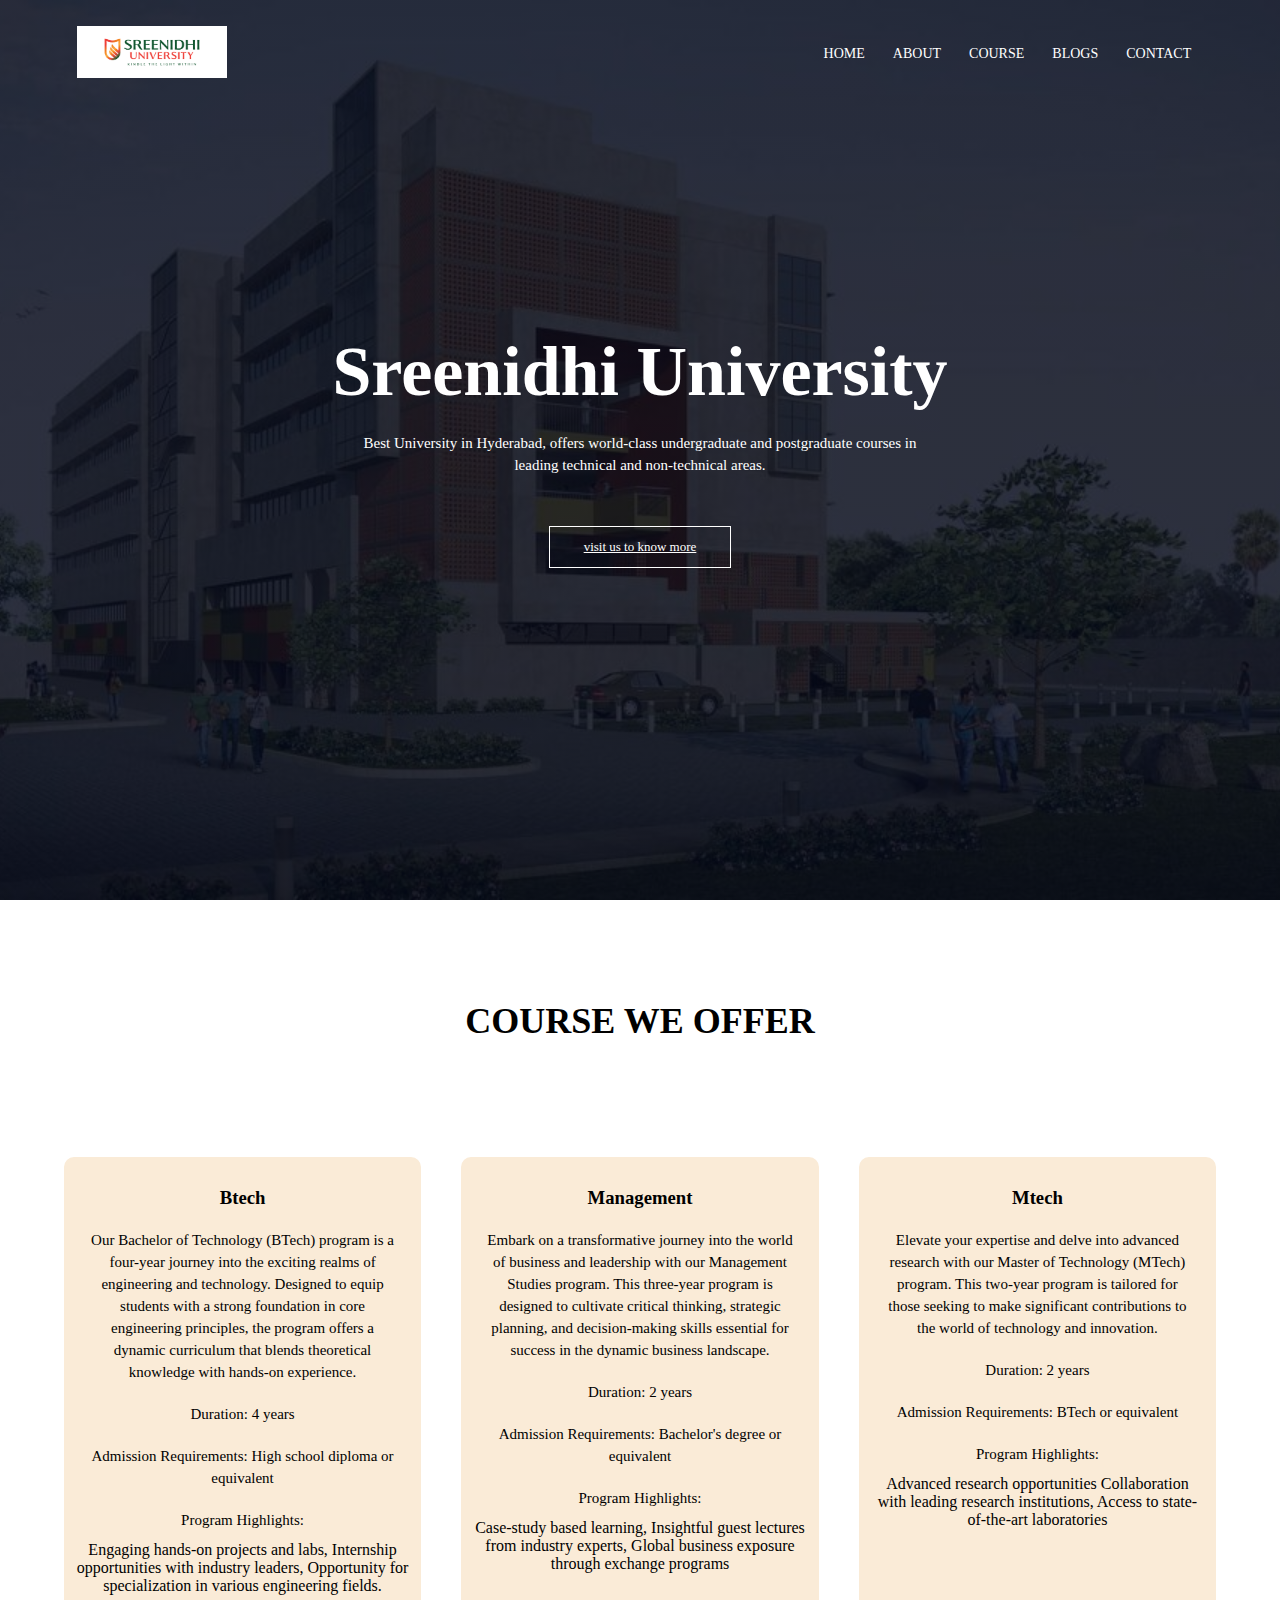
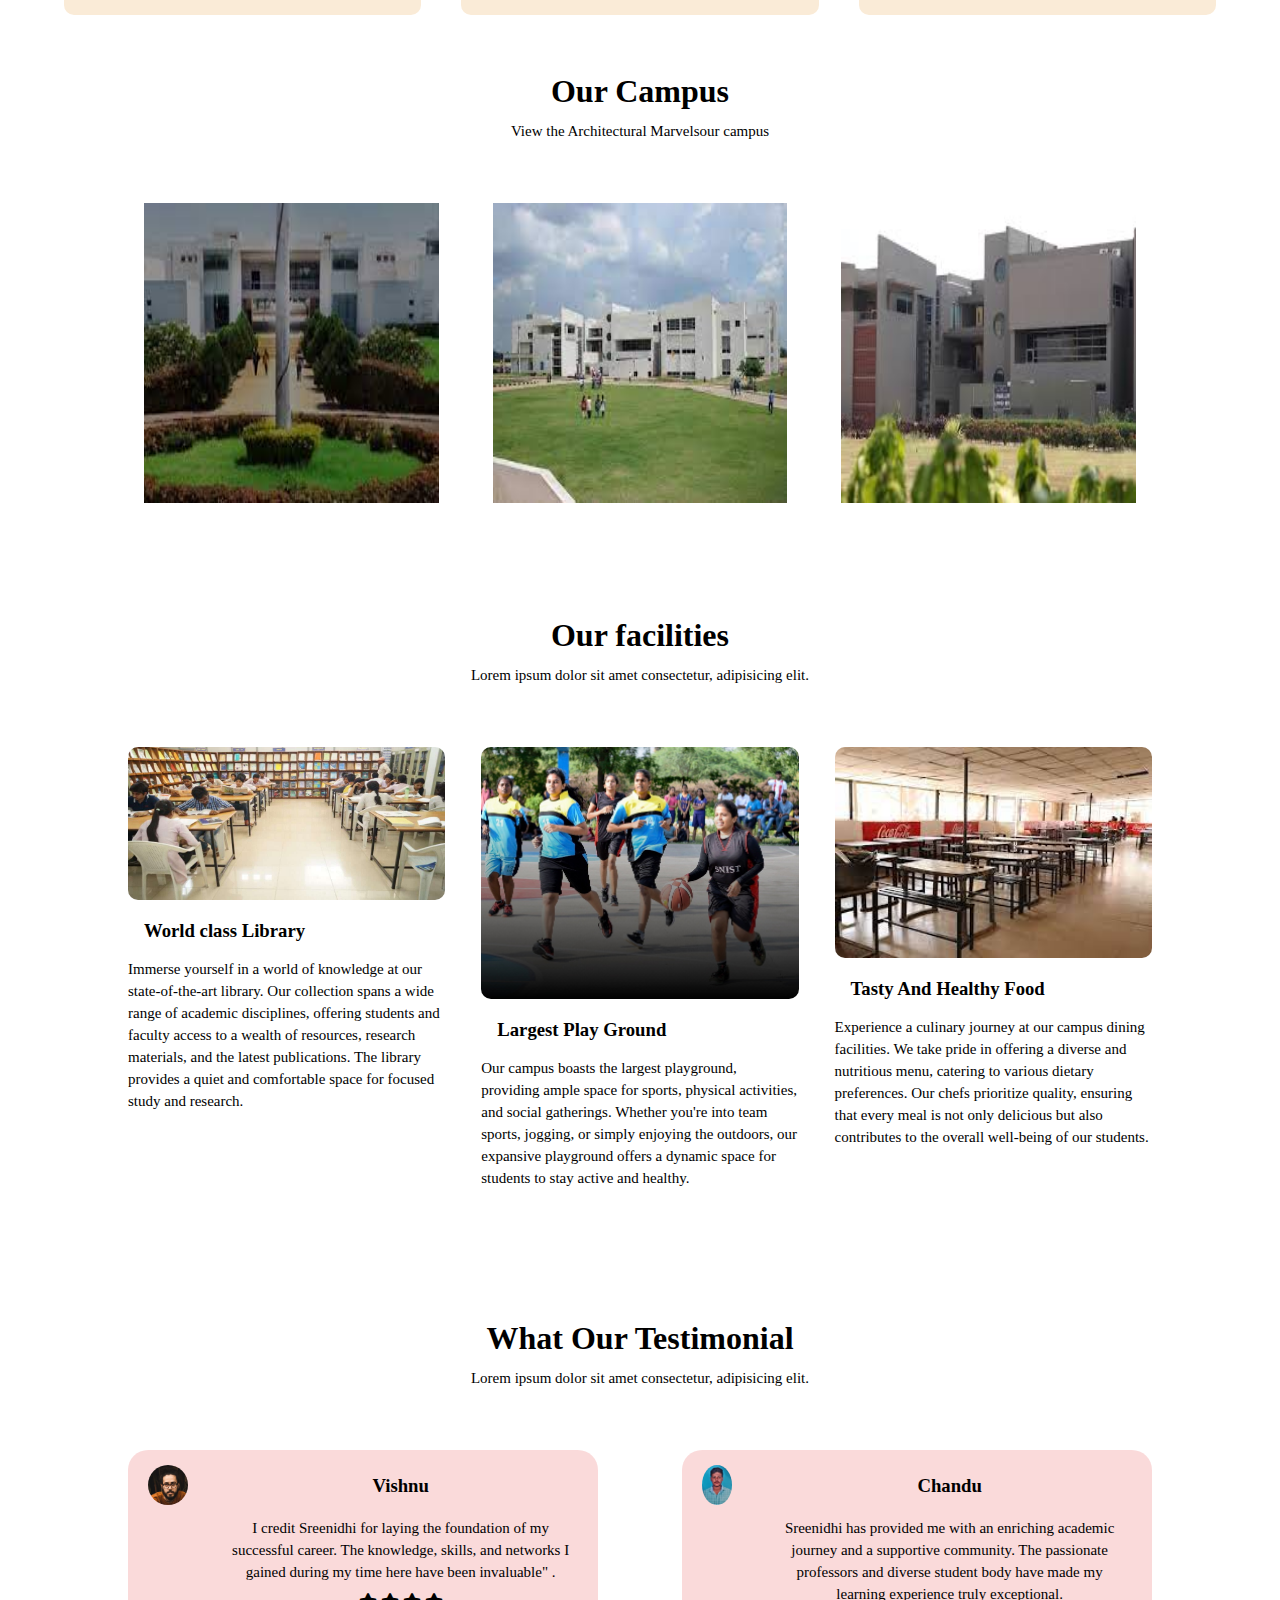
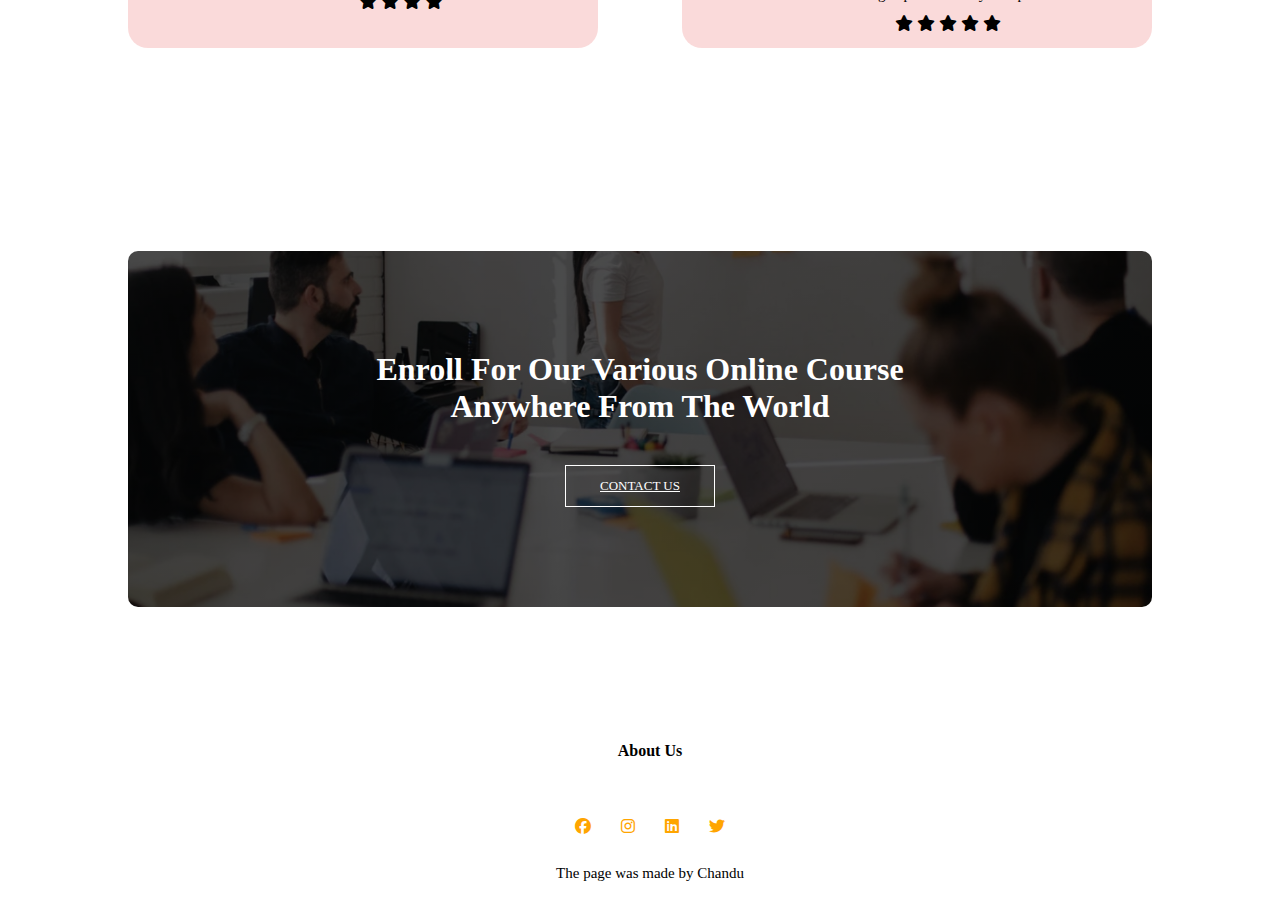
<file: index.html>
<!DOCTYPE html>
<html lang="en">

<head>
    <meta charset="UTF-8">
    <meta name="viewport" content="width=device-width, initial-scale=1.0">
    <title>UNVIRSITY Website</title>
    <link rel="stylesheet" href="index.css">
    <link rel="stylesheet" href="https://cdnjs.cloudflare.com/ajax/libs/font-awesome/6.4.2/css/all.min.css">
</head>

<body>
    <section class="header">
        <nav>
            <a href="index.html"><img src="images/logo.png" alt="xxx"></a>
            <div class="nav-link" id="navlinks">
                <i class="fa fa-times" onclick="hidemenu()"></i>
                <ul>

                    <li> <a href="index.html">HOME</a></li>
                    <li><a href="about.html">ABOUT</a></li>
                    <li><a href="courses.html">COURSE</a></li>
                    <li><a href="blog.html">BLOGS</a></li>
                    <li><a href="contact.html">CONTACT</a></li>

                </ul>

            </div>
            <i class="fa fa-bars" onclick="showmenu()"></i>
        </nav>
        <div class="text-box">
            <h1>Sreenidhi University</h1>
            <p> Best University in Hyderabad, offers world-class undergraduate and postgraduate courses in <br> leading
                technical and non-technical areas.</p>
            <a href="about.html" class="hero-btn">visit us to know more</a>
        </div>
    </section>
    <section class="course">
        <h1>COURSE WE OFFER</h1>

        <div class="row">
            <div class="course-col">
                <h3>Btech</h3>
                <p>Our Bachelor of Technology (BTech) program is a four-year journey into the exciting realms of
                    engineering and technology. Designed to equip students with a strong foundation in core engineering
                    principles, the program offers a dynamic curriculum that blends theoretical knowledge with hands-on
                    experience.</p>
                <p><strong>Duration:</strong> 4 years</p>
                <p><strong>Admission Requirements:</strong> High school diploma or equivalent</p>
                <p><strong>Program Highlights:</strong></p>

                Engaging hands-on projects and labs,
                Internship opportunities with industry leaders,
                Opportunity for specialization in various engineering fields.

            </div>
            <div class="course-col">
                <h3>Management</h3>
                <p>Embark on a transformative journey into the world of business and leadership with our Management
                    Studies program. This three-year program is designed to cultivate critical thinking, strategic
                    planning, and decision-making skills essential for success in the dynamic business landscape.</p>
                <p><strong>Duration:</strong> 2 years</p>
                <p><strong>Admission Requirements:</strong> Bachelor's degree or equivalent</p>
                <p><strong>Program Highlights:</strong></p>

                Case-study based learning,
                Insightful guest lectures from industry experts,
                Global business exposure through exchange programs

            </div>
            <div class="course-col">
                <h3>Mtech</h3>
                <p>Elevate your expertise and delve into advanced research with our Master of Technology (MTech)
                    program. This two-year program is tailored for those seeking to make significant contributions to
                    the world of technology and innovation.</p>
                <p><strong>Duration:</strong> 2 years</p>
                <p><strong>Admission Requirements:</strong> BTech or equivalent</p>
                <p><strong>Program Highlights:</strong></p>

                Advanced research opportunities
                Collaboration with leading research institutions,
                Access to state-of-the-art laboratories

            </div>
        </div>
    </section>
    <section class="campus">
        <h1>Our Campus</h1>
        <p>View the Architectural Marvelsour campus </p>
        <div class="row">
            <div class="campus-col">
                <img src="images/abmin.jpg" alt:"xxx">
                <div class="layer">
                    <h3></h3>
                </div>
            </div>
            <div class="campus-col">
                <img src="images/collage.jpg" alt:"xxx">
                <div class="layer">
                    <h3></h3>
                </div>
            </div>
            <div class="campus-col">
                <img src="images/firstyear.jpg" alt:"xxx">
                <div class="layer">
                    <h3></h3>
                </div>
            </div>
        </div>
    </section>
    <section class="facilities">
        <h1>Our facilities</h1>
        <p>Lorem ipsum dolor sit amet consectetur, adipisicing elit.</p>
        <div class="row">
            <div class="facilities-col">
                <img src="images/library.jpg" alt="xxx">
                <h3>World class Library</h3>
                <p>Immerse yourself in a world of knowledge at our state-of-the-art library. Our collection spans a wide
                    range of academic disciplines, offering students and faculty access to a wealth of resources,
                    research materials, and the latest publications. The library provides a quiet and comfortable space
                    for focused study and research.</p>
            </div>
            <div class="facilities-col">
                <img src="images/sports.jpg" alt="xxx">
                <h3>Largest Play Ground</h3>
                <p>Our campus boasts the largest playground, providing ample space for sports, physical activities, and
                    social gatherings. Whether you're into team sports, jogging, or simply enjoying the outdoors, our
                    expansive playground offers a dynamic space for students to stay active and healthy.</p>
            </div>
            <div class="facilities-col">
                <img src="images/canteen.jpg" alt="xxx">
                <h3>Tasty And Healthy Food</h3>
                <p>Experience a culinary journey at our campus dining facilities. We take pride in offering a diverse
                    and nutritious menu, catering to various dietary preferences. Our chefs prioritize quality, ensuring
                    that every meal is not only delicious but also contributes to the overall well-being of our
                    students.</p>
            </div>
        </div>
    </section>
    <section class="tetimonial">
        <h1> What Our Testimonial</h1>
        <p>Lorem ipsum dolor sit amet consectetur, adipisicing elit.</p>
        <div class="row">
            <div class="tetimonial-col">
                <img src="images/user2.jpg" alt="">
                <div>
                    <h3>Vishnu</h3>
                    <p>I credit Sreenidhi for laying the foundation of my successful career. The knowledge, skills, and
                        networks I gained during my time here have been invaluable" .</p>
                    <i class="fa fa-star"></i>
                    <i class="fa fa-star"></i>
                    <i class="fa fa-star"></i>
                    <i class="fa fa-star"></i>

                </div>
            </div>
            <div class="tetimonial-col">
                <img src="images/chanduphoto.jpg" alt="">
                <div>
                    <h3>Chandu</h3>
                    <p>Sreenidhi has provided me with an enriching academic journey and a supportive community. The
                        passionate professors and diverse student body have made my learning experience truly
                        exceptional.</p>
                    <div>
                        <i class="fa fa-star"></i>
                        <i class="fa fa-star"></i>
                        <i class="fa fa-star"></i>
                        <i class="fa fa-star"></i>
                        <i class="fa fa-star"></i>
                        <i class="fa fa-star-o"></i>
                    </div>




                </div>
            </div>
        </div>
        </div>
    </section>
    <section class="cta">
        <h1>Enroll For Our Various Online Course <br> Anywhere From The World</h1>
        <a href="contact.html" class="hero-btn">CONTACT US</a>
    </section>
    <section class="footer">
        <h4> About Us</h4>
        <p></p>

        <div class="icons">
            <a href="https://www.facebook.com/SNIST.SreenidhiEducationalGroup/">
          <i class="fa-brands fa-facebook"></i></a>
            <a href="https://www.instagram.com/snist_sreenidhi/?hl=en"> <i class="fa-brands fa-instagram"></i></a> 
           <a href="https://www.linkedin.com/school/sreenidhi-snist/posts/?feedView=all"> <i class="fa-brands fa-linkedin"></i></a>
           <a href="https://twitter.com/Sreenidhi_SNIST"> <i class="fa-brands fa-twitter"></i></a>
        </div>
        <p>The page was made by Chandu</p>
    </section>

    <script>
        var navlinks = document.getElementById("navlinks");
        const showmenu = () => {
            navlinks.style.right = "0";
        }
        const hidemenu = () => {
            navlinks.style.right = "-200px";
        }
    </script>
</body>

</html>
</file>
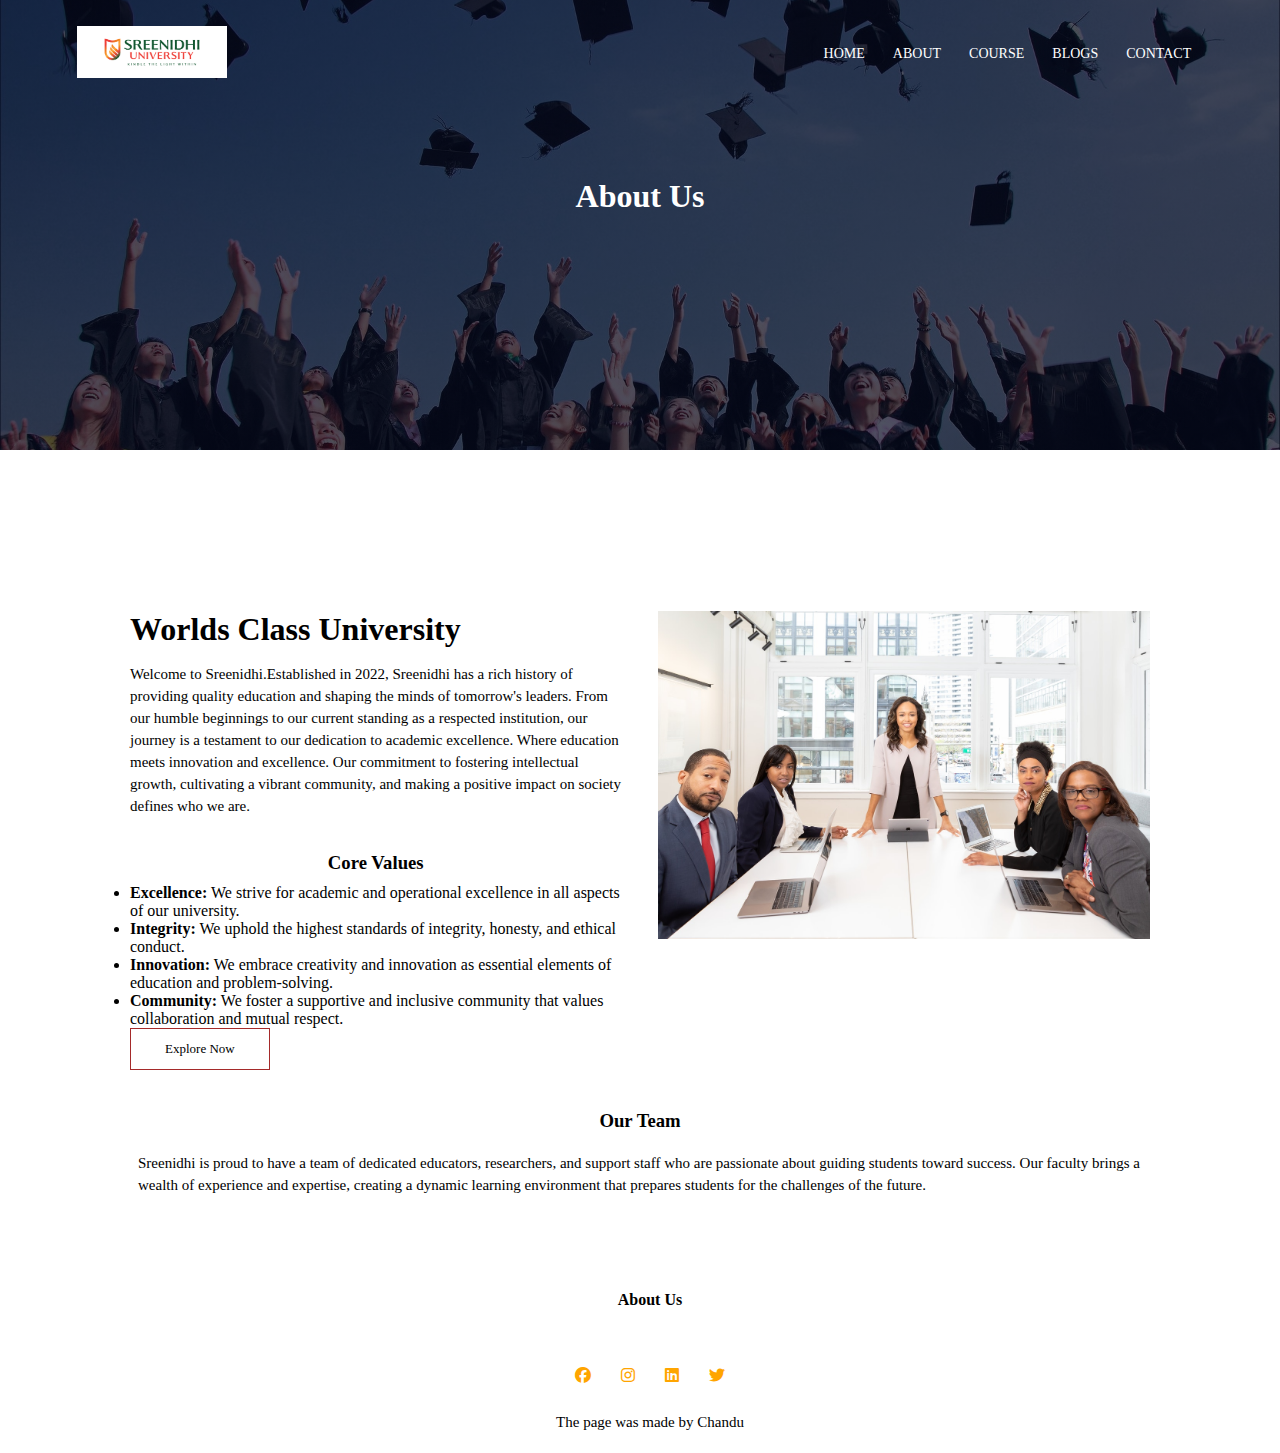
<file: about.html>
<!DOCTYPE html>
<html lang="en">

<head>
    <meta charset="UTF-8">
    <meta name="viewport" content="width=device-width, initial-scale=1.0">
    <title>ABOUT </title>
    <link rel="stylesheet" href="index.css">
    <link rel="stylesheet"
        href="https://cdnjs.cloudflare.com/ajax/libs/font-awesome/6.4.2/css/all.min.css">
</head>

<body>
    <section class="sub-header">
        <nav>
            <a href="index.html"><img src="images/logo.png" alt="xxx"></a>
            <div class="nav-link" id="navlinks">
                <i class="fa fa-times" onclick="hidemenu()"></i>
                <ul>

                    <li> <a href="index.html">HOME</a></li>
                    <li><a href="about.html">ABOUT</a></li>
                    <li><a href="courses.html">COURSE</a></li>
                    <li><a href="blog.html">BLOGS</a></li>
                    <li><a href="contact.html">CONTACT</a></li>

                </ul>

            </div>
            <i class="fa fa-bars" onclick="showmenu()"></i>
        </nav>
       <h1>About Us</h1>
    </section>
    <section class="about-us">
        <div class="row">
            <div class="about-col">
                <h1>Worlds Class University</h1>
                <p>Welcome to Sreenidhi.Established in 2022, Sreenidhi has a rich history of providing quality education and shaping the minds of tomorrow's leaders. From our humble beginnings to our current standing as a respected institution, our journey is a testament to our dedication to academic excellence. Where education meets innovation and excellence. Our commitment to fostering intellectual growth, cultivating a vibrant community, and making a positive impact on society defines who we are.

                </p>
                <article class="about-section">
                    <h3>Core Values</h3>
                    <ul>
                        <li><strong>Excellence:</strong> We strive for academic and operational excellence in all aspects of our university.</li>
                        <li><strong>Integrity:</strong> We uphold the highest standards of integrity, honesty, and ethical conduct.</li>
                        <li><strong>Innovation:</strong> We embrace creativity and innovation as essential elements of education and problem-solving.</li>
                        <li><strong>Community:</strong> We foster a supportive and inclusive community that values collaboration and mutual respect.</li>
                    </ul>
                </article>
                <a href="" class="hero-btn red-btn">Explore Now</a>
            </div>
            <div class="about-col">
                <img src="images/about.jpg" alt="">
            </div>
            
        </div>
        <article class="about-section">
            <h3>Our Team</h3>
            <p>Sreenidhi is proud to have a team of dedicated educators, researchers, and support staff who are passionate about guiding students toward success. Our faculty brings a wealth of experience and expertise, creating a dynamic learning environment that prepares students for the challenges of the future.</p>
        </article>
    </section>

    <section class="footer">
        <h4> About Us</h4>
        <p></p>

        <div class="icons">
            <a href="https://www.facebook.com/SNIST.SreenidhiEducationalGroup/">
          <i class="fa-brands fa-facebook"></i></a>
            <a href="https://www.instagram.com/snist_sreenidhi/?hl=en"> <i class="fa-brands fa-instagram"></i></a> 
           <a href="https://www.linkedin.com/school/sreenidhi-snist/posts/?feedView=all"> <i class="fa-brands fa-linkedin"></i></a>
           <a href="https://twitter.com/Sreenidhi_SNIST"> <i class="fa-brands fa-twitter"></i></a>
        </div>
        <p>The page was made by Chandu</p>
    </section>
   
    <script>
        var navlinks = document.getElementById("navlinks");
        const showmenu = () => {
            navlinks.style.right = "0";
        }
        const hidemenu = () => {
            navlinks.style.right = "-200px";
        }
    </script>
</body>

</html>
</file>
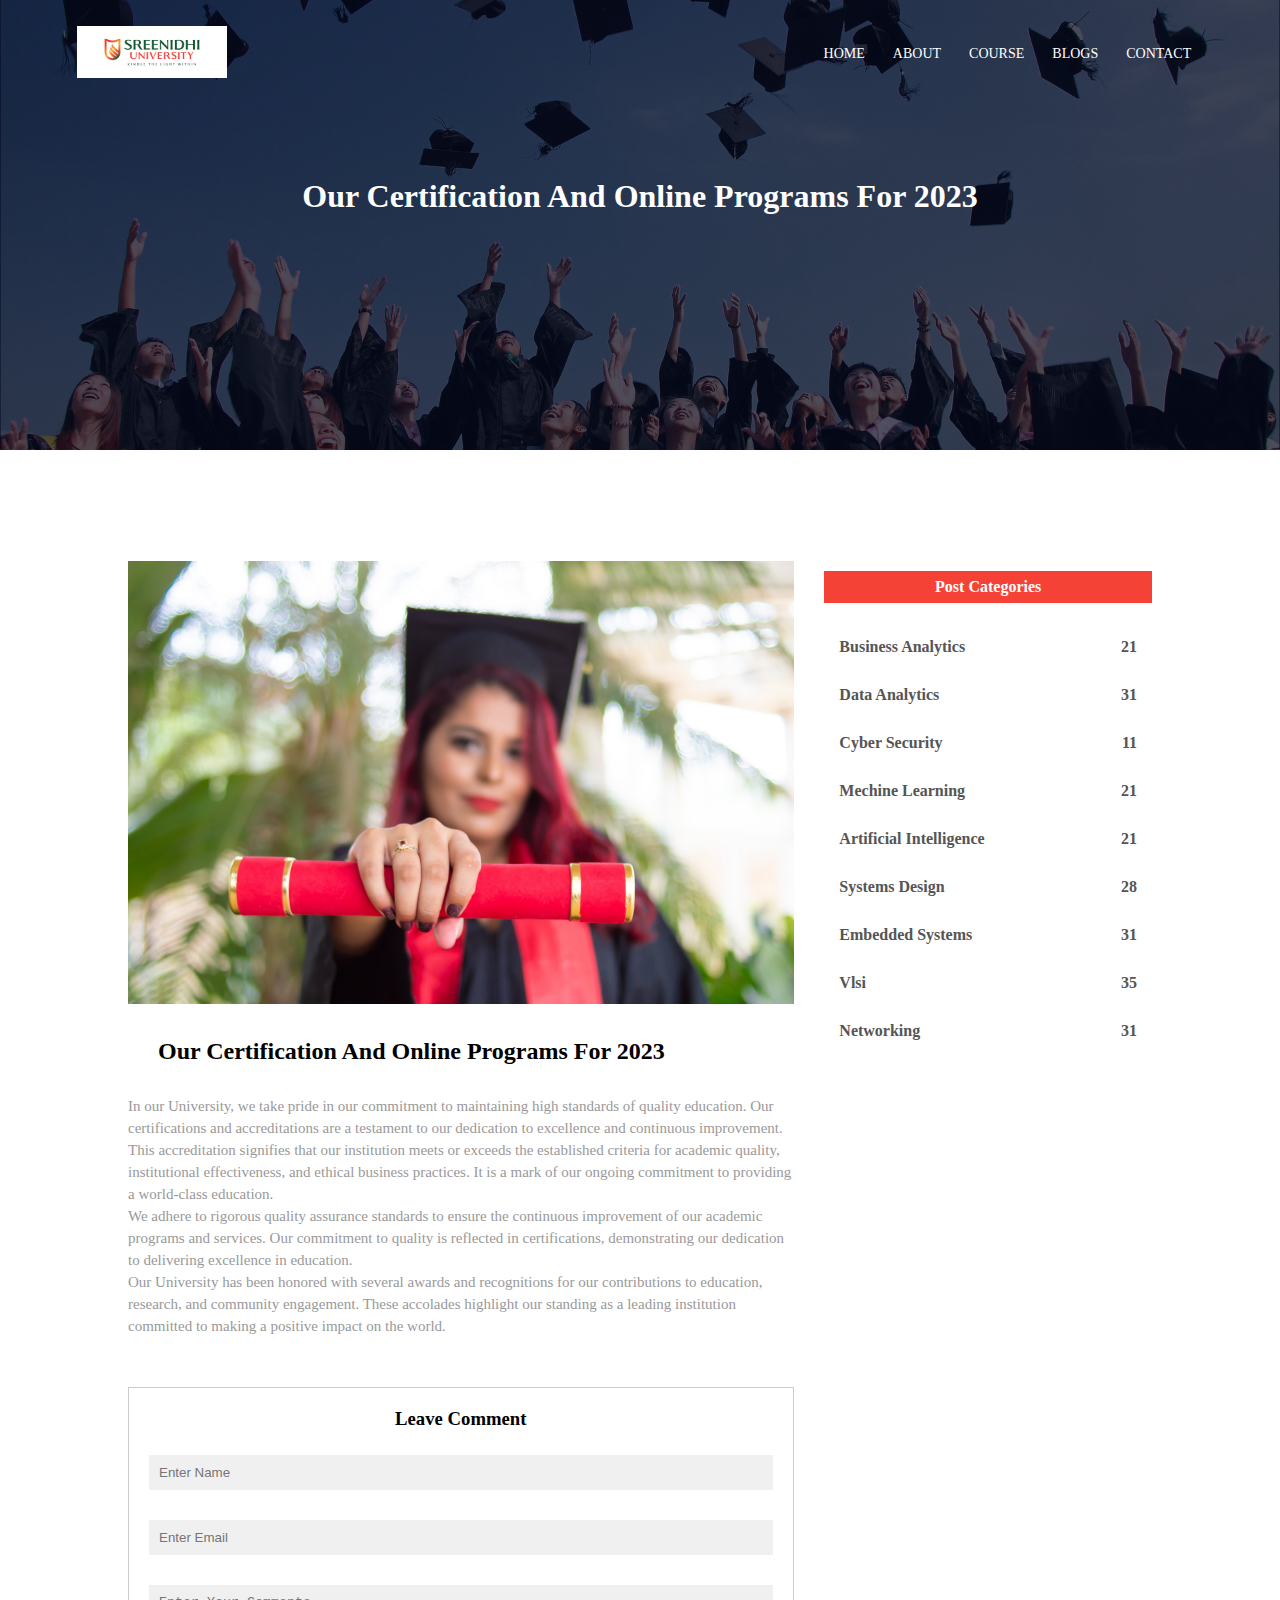
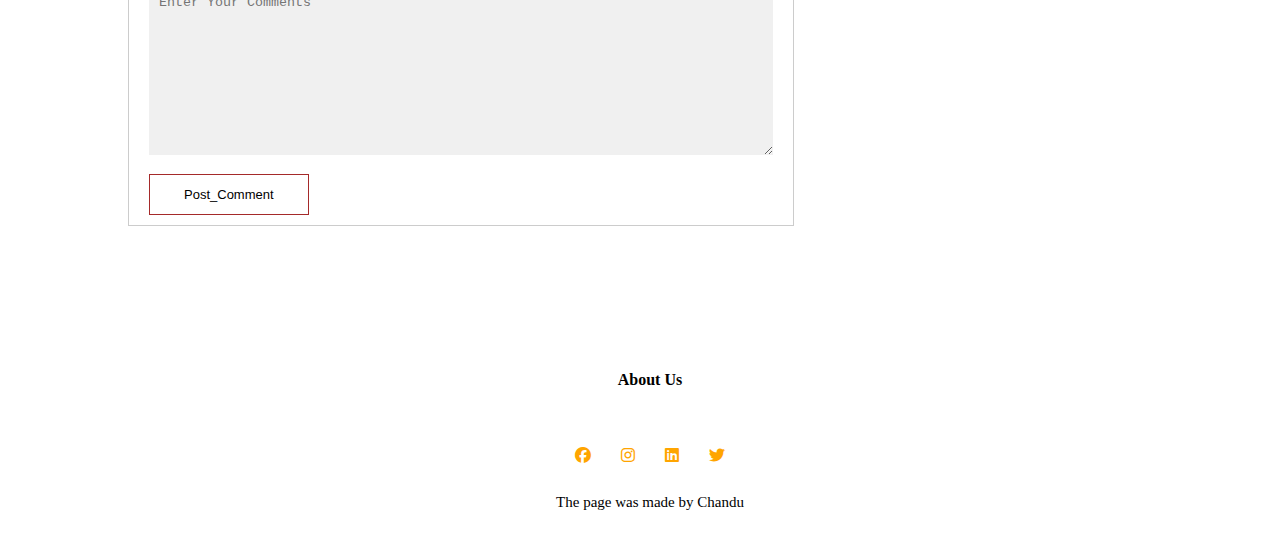
<file: blog.html>
<!DOCTYPE html>
<html lang="en">

<head>
    <meta charset="UTF-8">
    <meta name="viewport" content="width=device-width, initial-scale=1.0">
    <title>BLOG </title>
    <link rel="stylesheet" href="index.css">
    <link rel="stylesheet"
        href="https://cdnjs.cloudflare.com/ajax/libs/font-awesome/6.4.2/css/all.min.css">
</head>

<body>
    <section class="sub-header">
        <nav>
            <a href="index.html"><img src="images/logo.png" alt="xxx"></a>
            <div class="nav-link" id="navlinks">
                <i class="fa fa-times" onclick="hidemenu()"></i>
                <ul>

                    <li> <a href="index.html">HOME</a></li>
                    <li><a href="about.html">ABOUT</a></li>
                    <li><a href="courses.html">COURSE</a></li>
                    <li><a href="blog.html">BLOGS</a></li>
                    <li><a href="contact.html">CONTACT</a></li>

                </ul>

            </div>
            <i class="fa fa-bars" onclick="showmenu()"></i>
        </nav>
       <h1>Our Certification And Online Programs For 2023</h1>
    </section>
    <section class="blog-content">
        <div class="row">
            <div class="blog-left">
                <img src="images/certificate.jpg" alt="">
                <h2>Our Certification And Online Programs For 2023</h2>
                <p>In our University, we take pride in our commitment to maintaining high standards of quality education. Our certifications and accreditations are a testament to our dedication to excellence and continuous improvement.</p>
                <p> This accreditation signifies that our institution meets or exceeds the established criteria for academic quality, institutional effectiveness, and ethical business practices. It is a mark of our ongoing commitment to providing a world-class education.</p>
                <p>We adhere to rigorous quality assurance standards to ensure the continuous improvement of our academic programs and services. Our commitment to quality is reflected in certifications, demonstrating our dedication to delivering excellence in education.</p>
                <p>Our University  has been honored with several awards and recognitions for our contributions to education, research, and community engagement. These accolades highlight our standing as a leading institution committed to making a positive impact on the world.</p>
                <div class="coment-box">
                    <h3>Leave Comment </h3>
                    <form class="coment-form"  action="https://formspree.io/f/xwkgkbnw"
  method="POST">
                        <input type="text" placeholder="Enter Name">
                        <input type="email" placeholder="Enter Email">
                        <textarea name="xxx" cols="30" rows="10" placeholder="Enter Your Comments"></textarea>
                        <button type="submit" class="hero-btn red-btn">Post_Comment</button>

                    </form>
                </div>
            </div>
            <div class="blog-right">
                <h3>Post Categories</h3>
                <div>
                    <span>Business Analytics</span>
                    <span>21</span>
                </div>
                <div>
                    <span>Data Analytics</span>
                    <span>31</span>
                </div>
                <div>
                    <span>Cyber Security</span>
                    <span>11</span>
                </div>
                <div>
                    <span>Mechine Learning</span>
                    <span>21</span>
                </div>
                <div>
                    <span>Artificial Intelligence</span>
                    <span>21</span>
                </div>
                <div>
                    <span>Systems Design</span>
                    <span>28</span>
                </div>
                <div>
                    <span>Embedded Systems</span>
                    <span>31</span>
                </div>
                <div>
                    <span>Vlsi</span>
                    <span>35</span>
                </div>
                
                <div>
                    <span>Networking</span>
                    <span>31</span>
                </div>
                
            </div>
        </div>
    </section>

    <section class="footer">
        <h4> About Us</h4>
        <p></p>

        <div class="icons">
            <a href="https://www.facebook.com/SNIST.SreenidhiEducationalGroup/">
          <i class="fa-brands fa-facebook"></i></a>
            <a href="https://www.instagram.com/snist_sreenidhi/?hl=en"> <i class="fa-brands fa-instagram"></i></a> 
           <a href="https://www.linkedin.com/school/sreenidhi-snist/posts/?feedView=all"> <i class="fa-brands fa-linkedin"></i></a>
           <a href="https://twitter.com/Sreenidhi_SNIST"> <i class="fa-brands fa-twitter"></i></a>
        </div>
        <p>The page was made by Chandu</p>
    </section>
   
    <script>
        var navlinks = document.getElementById("navlinks");
        const showmenu = () => {
            navlinks.style.right = "0";
        }
        const hidemenu = () => {
            navlinks.style.right = "-200px";
        }
    </script>
</body>

</html>
</file>
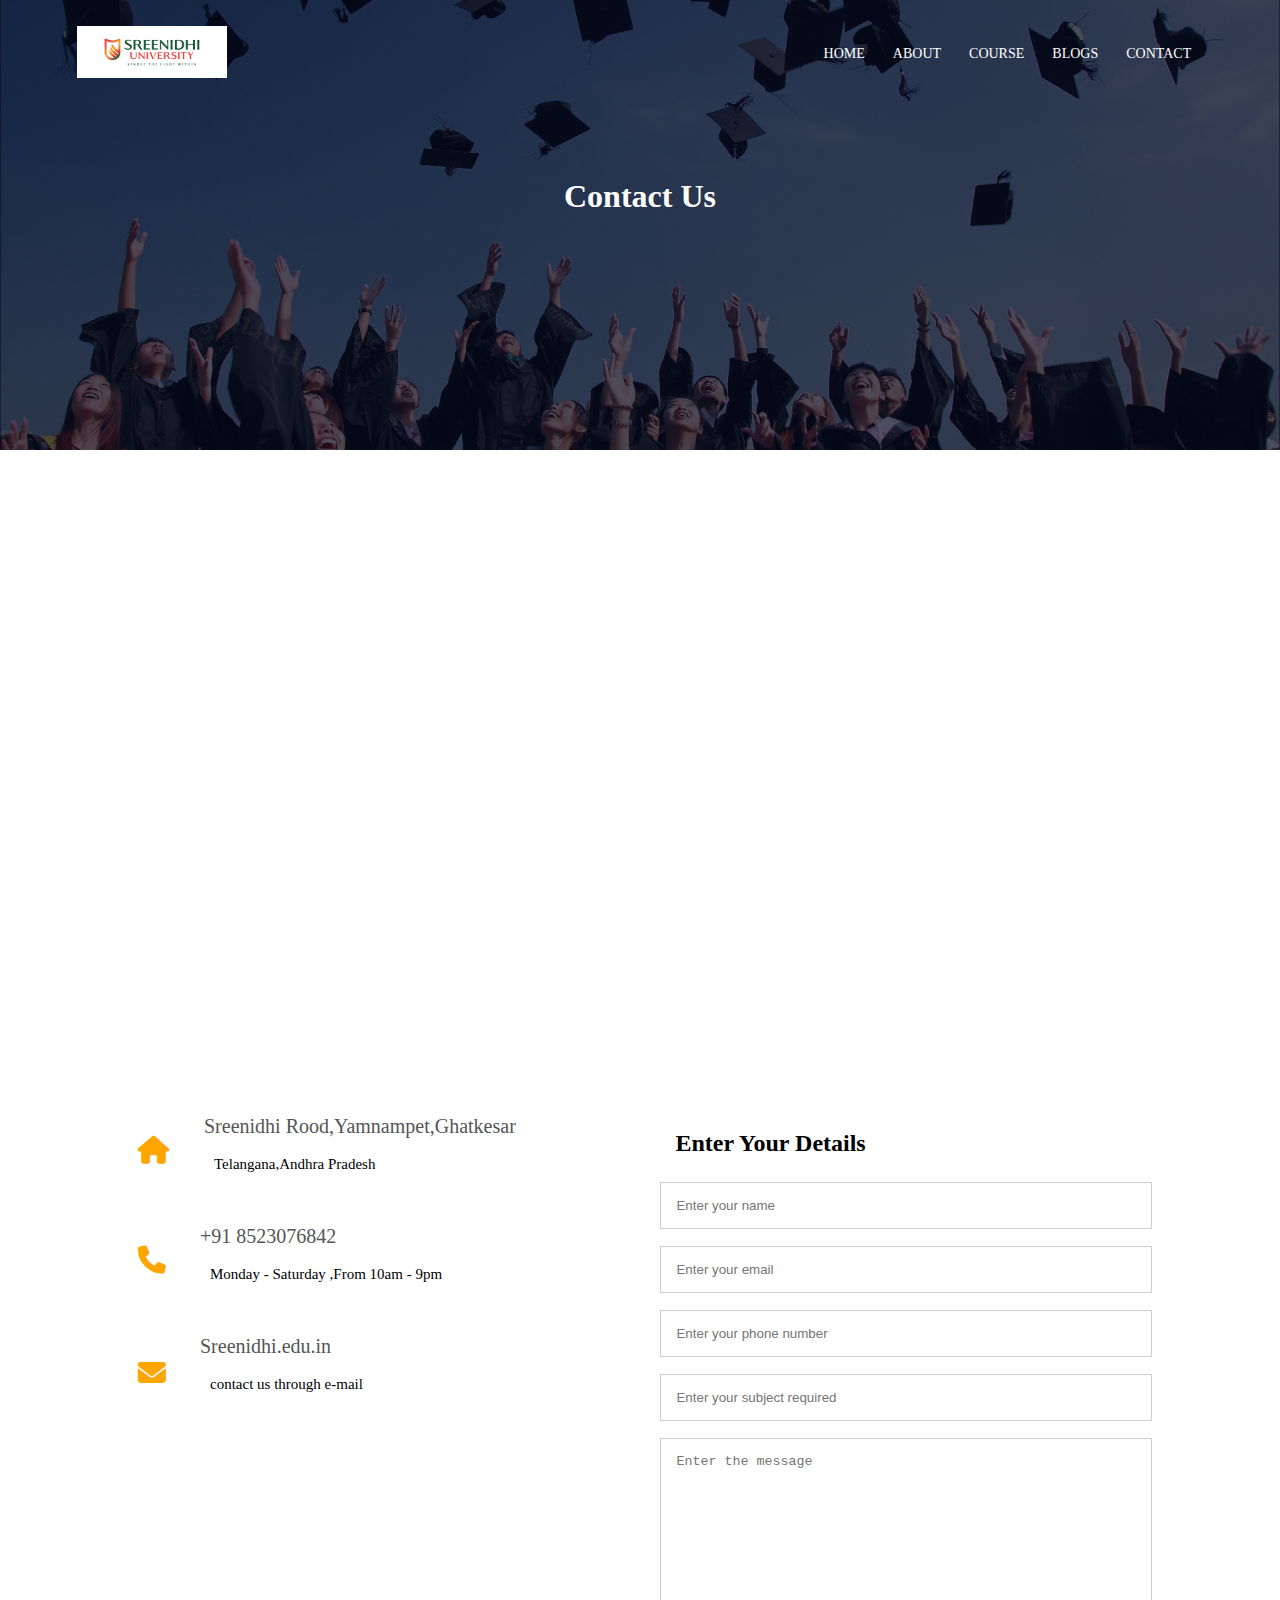
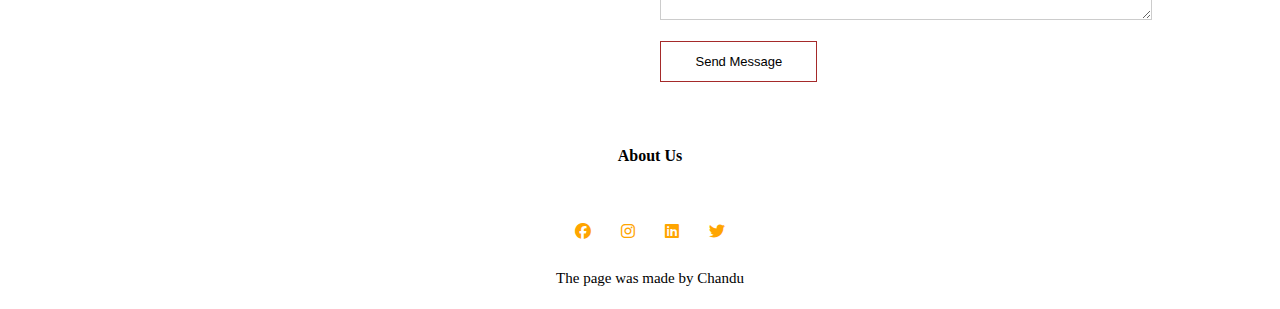
<file: contact.html>
<!DOCTYPE html>
<html lang="en">

<head>
    <meta charset="UTF-8">
    <meta name="viewport" content="width=device-width, initial-scale=1.0">
    <title>CONTACT US </title>
    <link rel="stylesheet" href="index.css">
    <link rel="stylesheet"
        href="https://cdnjs.cloudflare.com/ajax/libs/font-awesome/6.4.2/css/all.min.css">
</head>

<body>
    <section class="sub-header">
        <nav>
            <a href="index.html"><img src="images/logo.png" alt="xxx"></a>
            <div class="nav-link" id="navlinks">
                <i class="fa fa-times" onclick="hidemenu()"></i>
                <ul>

                    <li> <a href="index.html">HOME</a></li>
                    <li><a href="about.html">ABOUT</a></li>
                    <li><a href="courses.html">COURSE</a></li>
                    <li><a href="blog.html">BLOGS</a></li>
                    <li><a href="contact.html">CONTACT</a></li>

                </ul>

            </div>
            <i class="fa fa-bars" onclick="showmenu()"></i>
        </nav>
       <h1>Contact Us</h1>
    </section>
    <section class="location">
        <iframe src="https://www.google.com/maps/embed?pb=!1m14!1m8!1m3!1d60906.43151337175!2d78.649496!3d17.428482!3m2!1i1024!2i768!4f13.1!3m3!1m2!1s0x3bcb7612c2c68369%3A0x9ea4b426b7e3699!2sSreenidhi%20Institute%20of%20Science%20%26%20Technology%20-%20SNIST!5e0!3m2!1sen!2sin!4v1694537259965!5m2!1sen!2sin" width="600" height="450" style="border:0;" allowfullscreen="" loading="lazy" referrerpolicy="no-referrer-when-downgrade"></iframe>

    </section>
    <section class="contact-us">
        <div class="row">
            <div class="contact-col">
                <div>
                    <i class="fa-solid fa-house"></i>
                    <span>
                        <h5>Sreenidhi Rood,Yamnampet,Ghatkesar</h5>
                        <p>Telangana,Andhra Pradesh</p>
                    </span>

                </div>
                <div>
                    <i class="fa-solid fa-phone"></i>
                    <span>
                        <h5>+91 8523076842</h5>
                        <p>Monday - Saturday ,From 10am - 9pm</p>
                    </span>

                </div>
                <div>
                    <i class="fa-solid fa-envelope"></i>
                    <span>
                        <h5>Sreenidhi.edu.in<h5>
                        <p>contact us through e-mail</p>
                    </span>

                </div>
            </div>
            <div class="contact-col">
                <h2>Enter Your Details</h2>
                <form  action="https://formspree.io/f/xwkgkbnw"
  method="POST">
                    <input type="text" name="name" placeholder="Enter your name">
                    <input type="email"  name="email"  placeholder="Enter your email">
                    <input type="text"  name="number"  placeholder="Enter your phone number">
                    <input type="text"  name="subject"  placeholder="Enter your subject required">
                    <textarea  rows="10"   name="message" placeholder="Enter the message"></textarea>
                    <button type="submit" class="hero-btn red-btn">Send Message</button>
                </form>
            </div>

        </div>

    </section>


    <section class="footer">
        <h4> About Us</h4>
        <p></p>

        <div class="icons">
            <a href="https://www.facebook.com/SNIST.SreenidhiEducationalGroup/">
          <i class="fa-brands fa-facebook"></i></a>
            <a href="https://www.instagram.com/snist_sreenidhi/?hl=en"> <i class="fa-brands fa-instagram"></i></a> 
           <a href="https://www.linkedin.com/school/sreenidhi-snist/posts/?feedView=all"> <i class="fa-brands fa-linkedin"></i></a>
           <a href="https://twitter.com/Sreenidhi_SNIST"> <i class="fa-brands fa-twitter"></i></a>
        </div>
        <p>The page was made by Chandu</p>
    </section>
    <script>
        var navlinks = document.getElementById("navlinks");
        const showmenu = () => {
            navlinks.style.right = "0";
        }
        const hidemenu = () => {
            navlinks.style.right = "-200px";
        }
    </script>
</body>

</html>
</file>
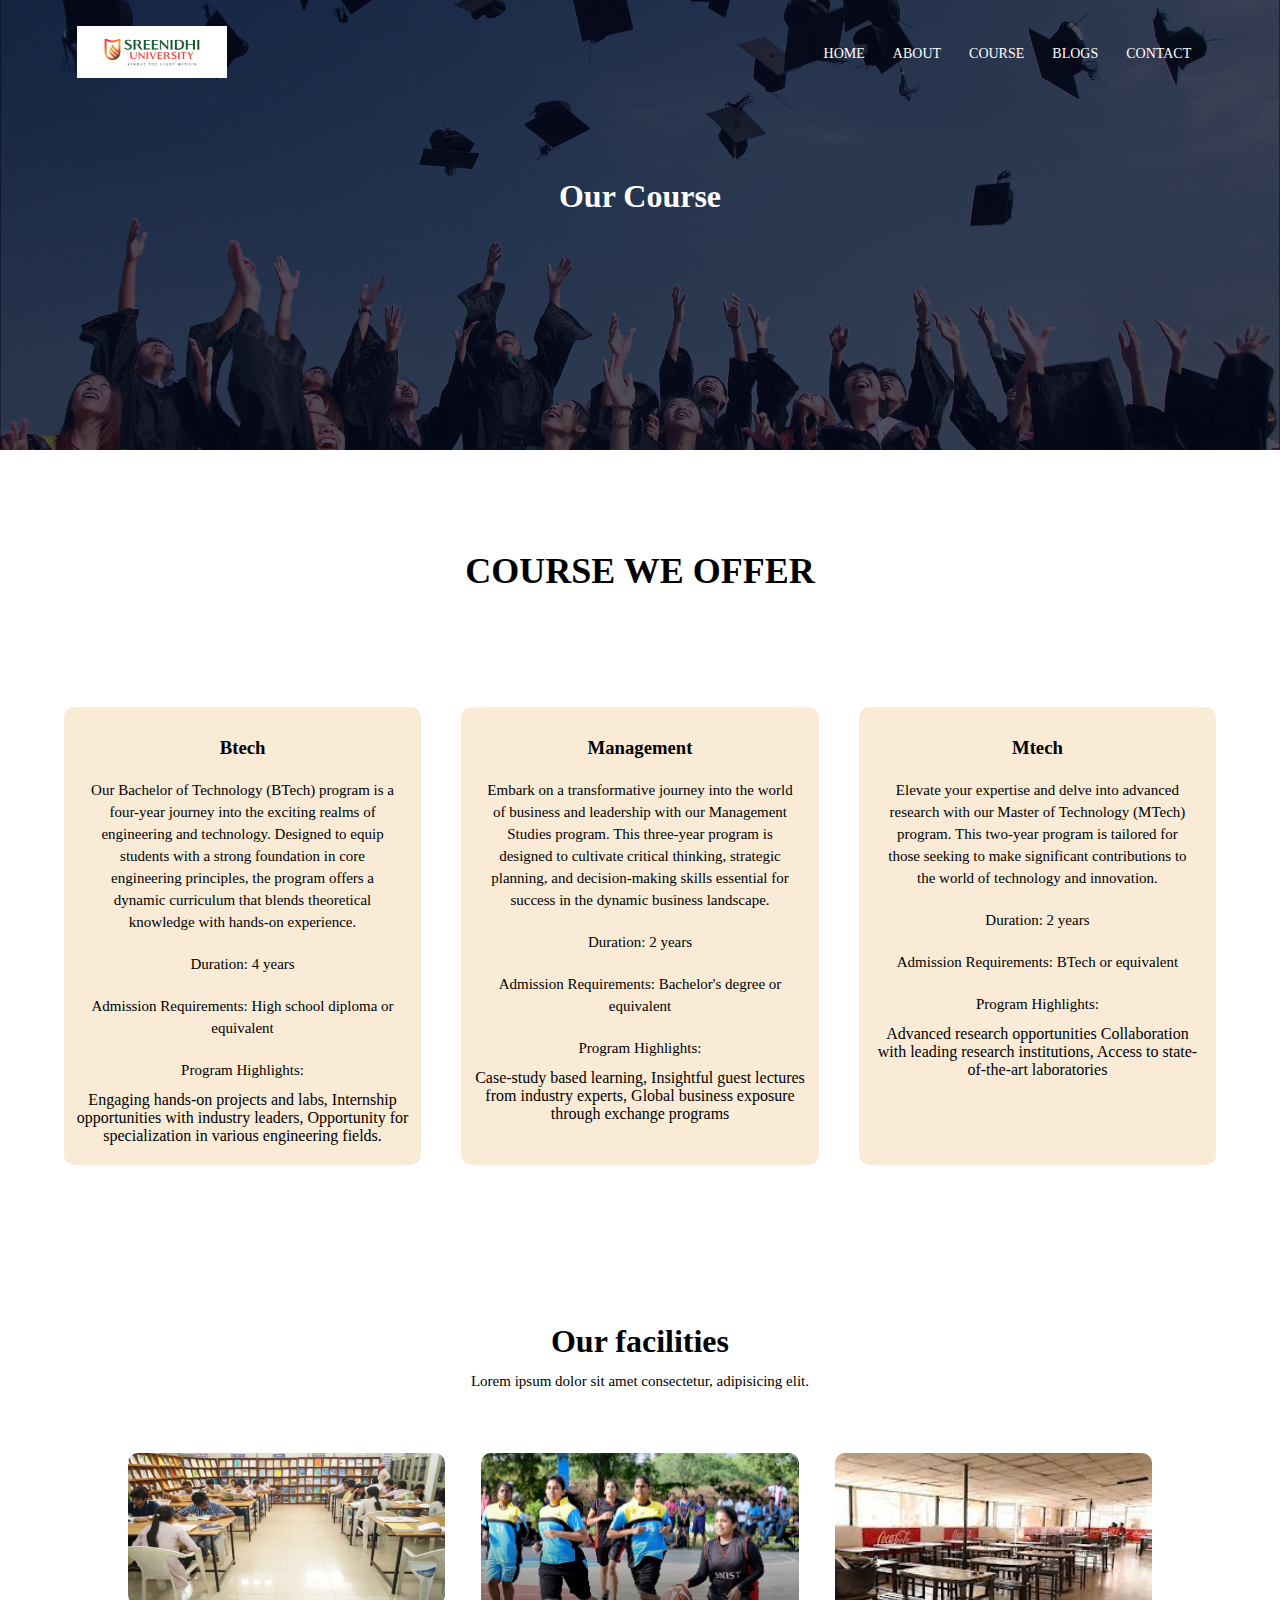
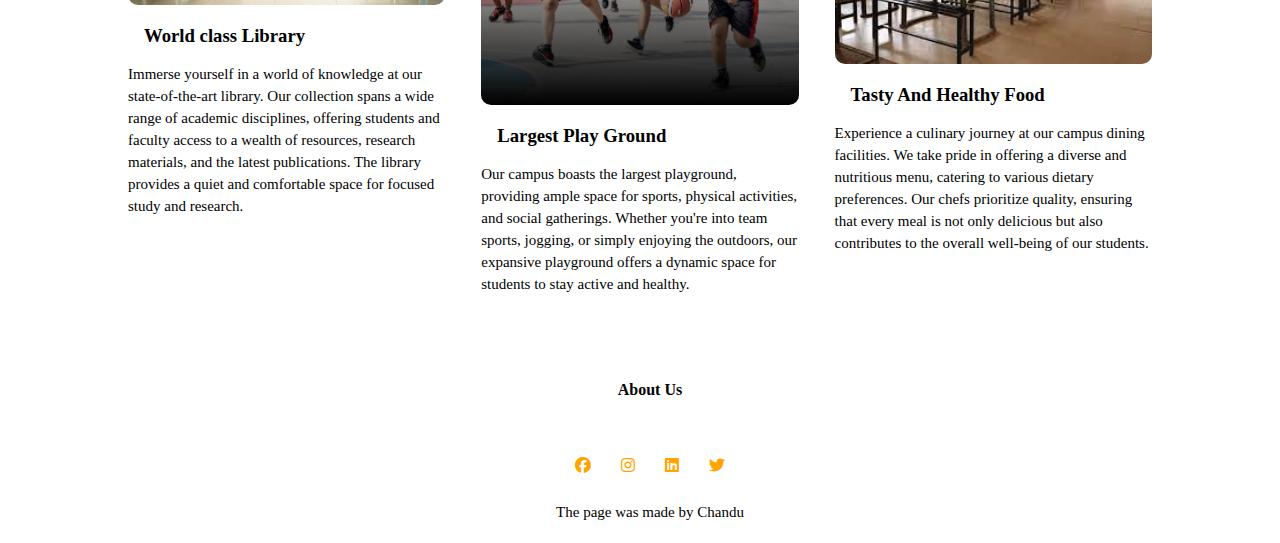
<file: courses.html>
<!DOCTYPE html>
<html lang="en">

<head>
    <meta charset="UTF-8">
    <meta name="viewport" content="width=device-width, initial-scale=1.0">
    <title>ABOUT </title>
    <link rel="stylesheet" href="index.css">
    <link rel="stylesheet" href="https://cdnjs.cloudflare.com/ajax/libs/font-awesome/6.4.2/css/all.min.css">
</head>

<body>
    <section class="sub-header">
        <nav>
            <a href="index.html"><img src="images/logo.png" alt="xxx"></a>
            <div class="nav-link" id="navlinks">
                <i class="fa fa-times" onclick="hidemenu()"></i>
                <ul>

                    <li> <a href="index.html">HOME</a></li>
                    <li><a href="about.html">ABOUT</a></li>
                    <li><a href="courses.html">COURSE</a></li>
                    <li><a href="blog.html">BLOGS</a></li>
                    <li><a href="contact.html">CONTACT</a></li>
                </ul>

            </div>
            <i class="fa fa-bars" onclick="showmenu()"></i>
        </nav>
        <h1>Our Course</h1>
    </section>
    <section class="course">
        <h1>COURSE WE OFFER</h1>

        <div class="row">
            <div class="course-col">
                <h3>Btech</h3>
                <p>Our Bachelor of Technology (BTech) program is a four-year journey into the exciting realms of
                    engineering and technology. Designed to equip students with a strong foundation in core engineering
                    principles, the program offers a dynamic curriculum that blends theoretical knowledge with hands-on
                    experience.</p>
                <p><strong>Duration:</strong> 4 years</p>
                <p><strong>Admission Requirements:</strong> High school diploma or equivalent</p>
                <p><strong>Program Highlights:</strong></p>

                Engaging hands-on projects and labs,
                Internship opportunities with industry leaders,
                Opportunity for specialization in various engineering fields.

            </div>
            <div class="course-col">
                <h3>Management</h3>
                <p>Embark on a transformative journey into the world of business and leadership with our Management
                    Studies program. This three-year program is designed to cultivate critical thinking, strategic
                    planning, and decision-making skills essential for success in the dynamic business landscape.</p>
                <p><strong>Duration:</strong> 2 years</p>
                <p><strong>Admission Requirements:</strong> Bachelor's degree or equivalent</p>
                <p><strong>Program Highlights:</strong></p>

                Case-study based learning,
                Insightful guest lectures from industry experts,
                Global business exposure through exchange programs

            </div>
            <div class="course-col">
                <h3>Mtech</h3>
                <p>Elevate your expertise and delve into advanced research with our Master of Technology (MTech)
                    program. This two-year program is tailored for those seeking to make significant contributions to
                    the world of technology and innovation.</p>
                <p><strong>Duration:</strong> 2 years</p>
                <p><strong>Admission Requirements:</strong> BTech or equivalent</p>
                <p><strong>Program Highlights:</strong></p>

                Advanced research opportunities
                Collaboration with leading research institutions,
                Access to state-of-the-art laboratories

            </div>
        </div>
    </section>
    <section class="facilities">
        <h1>Our facilities</h1>
        <p>Lorem ipsum dolor sit amet consectetur, adipisicing elit.</p>
        <div class="row">
            <div class="facilities-col">
                <img src="images/library.jpg" alt="xxx">
                <h3>World class Library</h3>
                <p>Immerse yourself in a world of knowledge at our state-of-the-art library. Our collection spans a wide
                    range of academic disciplines, offering students and faculty access to a wealth of resources,
                    research materials, and the latest publications. The library provides a quiet and comfortable space
                    for focused study and research.</p>
            </div>
            <div class="facilities-col">
                <img src="images/sports.jpg" alt="xxx">
                <h3>Largest Play Ground</h3>
                <p>Our campus boasts the largest playground, providing ample space for sports, physical activities, and
                    social gatherings. Whether you're into team sports, jogging, or simply enjoying the outdoors, our
                    expansive playground offers a dynamic space for students to stay active and healthy.</p>
            </div>
            <div class="facilities-col">
                <img src="images/canteen.jpg" alt="xxx">
                <h3>Tasty And Healthy Food</h3>
                <p>Experience a culinary journey at our campus dining facilities. We take pride in offering a diverse
                    and nutritious menu, catering to various dietary preferences. Our chefs prioritize quality, ensuring
                    that every meal is not only delicious but also contributes to the overall well-being of our
                    students.</p>
            </div>
        </div>
    </section>

    <section class="footer">
        <h4> About Us</h4>
        <p></p>

        <div class="icons">
            <a href="https://www.facebook.com/SNIST.SreenidhiEducationalGroup/">
          <i class="fa-brands fa-facebook"></i></a>
            <a href="https://www.instagram.com/snist_sreenidhi/?hl=en"> <i class="fa-brands fa-instagram"></i></a> 
           <a href="https://www.linkedin.com/school/sreenidhi-snist/posts/?feedView=all"> <i class="fa-brands fa-linkedin"></i></a>
           <a href="https://twitter.com/Sreenidhi_SNIST"> <i class="fa-brands fa-twitter"></i></a>
        </div>
        <p>The page was made by Chandu</p>
    </section>

    <script>
        var navlinks = document.getElementById("navlinks");
        const showmenu = () => {
            navlinks.style.right = "0";
        }
        const hidemenu = () => {
            navlinks.style.right = "-200px";
        }
    </script>
</body>

</html>
</file>
<file: index.css>
*{
    margin: 0;
    padding: 0;
}
.header{
    min-height: 100vh;
    width: 100%;
    background-image: linear-gradient(rgba(4,9,30,0.7),rgba(4,9,30,0.7)),url(images/sreenidhi.jpg);
    background-position: center;
    background-size: cover;
    position:  relative;
}
nav{
    display: flex;
    padding: 2% 6%;
    justify-content: space-between;
    align-items: center;
}
nav img{
    width: 150px;
}
.nav-link{
flex: 1;
text-align: right;
}
.nav-link ul li{
    list-style: none;
    display: inline-block;
    padding: 8px 12px;
    position: relative;}
.nav-link ul li  a{
    color: white;
    text-decoration: none;
    font-size: 14px;
}  
.nav-link ul li::after{
    content: '';
    width: 0%;
    height: 1px;
    background: orange;
    display: block;
    margin: auto;
    transition: 0.5s;
}
.nav-link ul li:hover::after{
    width: 100%;
}
.text-box{
 width: 90%;
 color: white;
 position: absolute;
 top: 50%;
 left: 50%;
 transform: translate(-50%,-50%);
 text-align: center;
}
.text-box h1{
    font-size: 70px;
}
.text-box p{
    margin: 10px 0 40px;
    font-size: 15px;
    color: white;
}
.hero-btn{
    display: inline-block;
    color: white;
    border: 1px solid white;
    padding: 12px 34px;
    font-size: 13px;
    background: transparent;
    position: relative;
    cursor: pointer;

}
.hero-btn:hover{
border: 1px solid orange;
background: orange;
transition: 10ms;
}
nav .fa{
    display: none;
}
@media(max-width:700px){
    .text-box h1{
  font-size:20px;
    }
    .nav-link ul li{
        display: block;
    }
    .nav-link{
        position: fixed;
        background: green ;
        height: 100vh;
        width: 200px;
        top: 0;
        right: -200px;
        text-align: left;
        z-index: 2;
        transition: 1ms;
    }
    nav .fa{display: block;
    color: white;
margin: 10px;
font-size: 22px;
cursor: pointer;
}
.nav-link ul{
    padding: 12px 33px;
};
}
.course{
    padding-top :100px;
    width: 90%;
    margin: auto;
    text-align: center;

}
.course h1{
    font-size: 36px;
    font-weight: 600;
}
p{
    color: black;
    font-size: 15px;
    font-weight: 300;
    line-height: 22px;
    padding: 10px;
}
.row{
    margin-top: 5%;
    display: flex;
    justify-content: space-between;
}
.course-col{
    flex-basis: 31%;
    background-color: antiquewhite;
    border-radius: 10px;
    margin-bottom: 5%;
    margin-top: 5%;
    padding: 20px 12px;
    box-sizing: border-box;
    transition: 0.5s;
    
}
h3{
    text-align: center;
    font-weight: 600;
    margin: 10px 0;
}
.course-col:hover{
    box-shadow: 0 0 10px 0 rgba(0, 0, 0, 2);
}
@media(max-width:700px){
    .row{
    flex-direction:column ;}
    
    .course-col:hover{
        box-shadow: 0 0 10px 0 rgba(0, 0, 0, 2);
    }
}
.campus{
    width: 80%;
    margin: auto;
    text-align: center;
    padding: top 50px; ;
}
.campus-col{
    flex-basis: 32%;
    border-radius: 10px;
    margin-bottom: 10px;
    position:relative;
    overflow: hidden;

}
.campus-col img{
    width: 90%;
    height: 300px;
}
.layer{
    background: transparent;
    height: 100%;
    width: 100%;
    position: absolute;
    top: 0;
    left: 0;
    transition: 0.5s;
}
.layer:hover{

    background: rgba(228, 217, 217, 0.384);
}
.layer h3{
    width: 100%;
    font-weight: 500;
    color: white;
    font-size: 20px;
    bottom: 0;
    left: 50%;
    transform: translateX(-50%);
    position: absolute;
    opacity: 0;
    transition: 0.5s;
}
.layer:hover h3{
bottom: 49%;
opacity: 1;
}
.facilities{
    width: 80%;
    margin: auto;
    text-align: center;
    padding-top:100px;
}
.facilities-col {
flex-basis: 31%;
border-radius: 10px;
margin-bottom: 5%;
text-align: left;
}
.facilities-col img{
    width: 100%;
    border-radius: 10px;
    
} .facilities-col p{
    padding:0;
}
.facilities-col h3{

    margin: 16px;
    margin-bottom: 1
    5px;
    text-align: left  ;
}
.tetimonial{
    width: 80%;
    padding-top: 80px;
    text-align: center;
    margin: auto;

}
.tetimonial-col{
    flex-basis: 43%;
    border-radius: 20px;
    margin-bottom: 10%;
    text-align: center;
    background-color: rgba(250, 215, 215, 0.938);
    padding: 15px;
    cursor: pointer;
    display: flex;
    justify-content: space-between;
}
.tetimonial-col img{
    height: 40px;
    margin-left: 5px;
    margin-right: 30px;
    border-radius: 50%;
}
.facilities-col .fa{
    color: blue;
}
.cta{
    margin: 100px auto;
    width: 80%;
    background-image: linear-gradient(rgba(0,0,0,0.7),rgba(0,0,0,0.7)),url(images/banner2.jpg); 
    background-position: center;
    background-size: cover;
    border-radius: 10px;
    text-align: center;
    padding: 100px 0;
}
.cta h1{
    margin-bottom: 40px;
    color: white;
    padding: 0;
}
@media(max-width:700px){
    .ctn h1{
font-size: 24px;
    }
}
.footer{
    width: 100%;
    text-align: center;
    padding: 10px;
}
.footer h4{
    margin-top: 25px;
    margin-bottom: 20px;
    font-weight: 600;
}

.icons .fa-brands{
    color: orange;
    margin: 0 13px;
    cursor: pointer;
    padding: 18px 0;
}
.sub-header{
    height: 50vh;
    width: 100%;
    background-image: linear-gradient(rgba(4,9,30,0.7),rgba(4,9,30,0.7) ),url(images/background.jpg);
    background-position:center ;
    background-size: cover;
    text-align: center;
    color: white;
}
.sub-header h1{
    padding-top: 70px; 
}
.about-us{
    width: 80%;
    margin: auto;
    padding-top: 80px;
    padding-bottom: 50px;

}
.about-col{
    flex-basis: 48%;
    padding: 30px 2px;
}
.about-col img{
    width: 100%;
}
.about-col h1{
    padding-top:0 ;
}
.about-col p{
    padding: 15px 0 25px;
}
.red-btn{
    border: 1px solid brown;
    color: black;
    text-decoration: none;
}
.blog-content{
    width: 80%;
    margin: auto;
    padding: 60px 0;
}
.blog-left{
    flex-basis: 65%;
}
.blog-left img{
    width: 100%;
 }
 .blog-left h2{
    color: black;
    font-weight: 600;
    margin: 30px 30px;
    
 }
 .blog-left p{
    padding: 0;
    color: #999;
 }
 .blog-right{
    flex-basis: 32%;
 }
 .blog-right h3{
    background: #f44336;
    color: white;
    padding: 7px 0;
    font-size: 16px;
    margin-bottom: 20px;

 }
 .blog-right div{
    display: flex;
    justify-content:space-between;
    color: #555;
    padding: 15px;
    box-sizing: border-box;
    font-weight: 600;

 }
 .coment-box{
    border: 1px solid #ccc;
    margin: 50px 0;
    padding: 10px 20px;
 }
 .coment-box h3{
    text-align: center;
 }
 .coment-form input, .coment-form textarea{
    width: 100%;
    padding: 10px;
    margin: 15px 0;
    box-sizing:border-box ;
    border: none;
    outline: none;
    background: #f0f0f0;
 }
 @media (max-width:700px){
    .sub-header h1{
        font-size: 24px;
    }
 }
 .location{
    width: 80%;
    margin: auto;
    padding: 80px 0;
 }
 .location iframe{
    width: 100%;
    
 }
 .contact-us{
    width: 80%;
    margin: auto;

 }
 .contact-col{
    flex-basis: 48%;
  margin-bottom: 30px;    
 }
 .contact-col div{
    display: flex;
    align-items: center;
    margin-bottom: 40px; ;
 }
 .contact-col div .fa-solid{
    font-size: 28px;
    color: orange;
    margin: 10px;
    margin-right: 34px;
 }
 .contact-col div h5{
    font-size: 20px;
    margin-bottom: 5px;
    color: #555;
    font-weight: 400;
 }
 .contact-col input, .contact-col textarea{
    width: 100%;
    padding: 15px;
    margin-bottom: 17px;
    outline: none;
    border: 1px solid #ccc;
    box-sizing: border-box;
 }
 .contact-col h2{

    padding: 15px;
    margin-bottom: 10px;
    font-weight: 600;

 }
</file>
